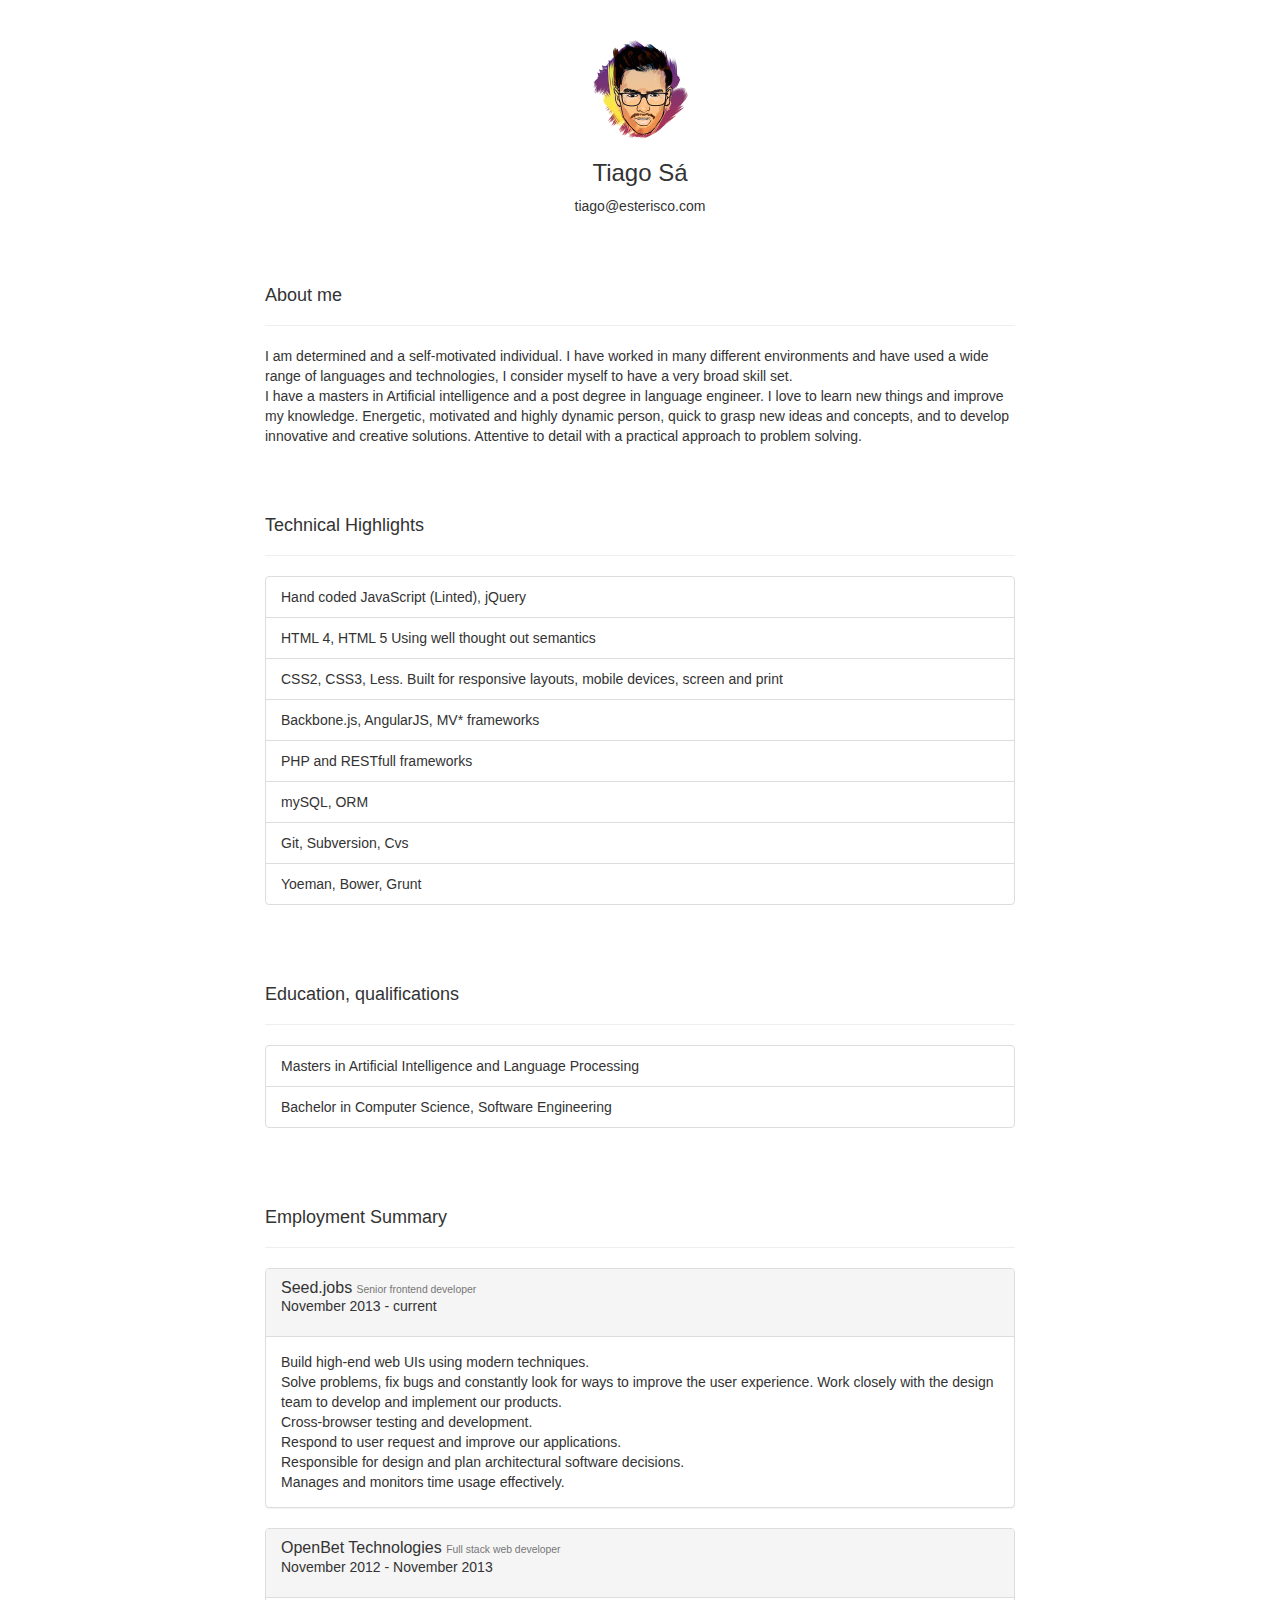
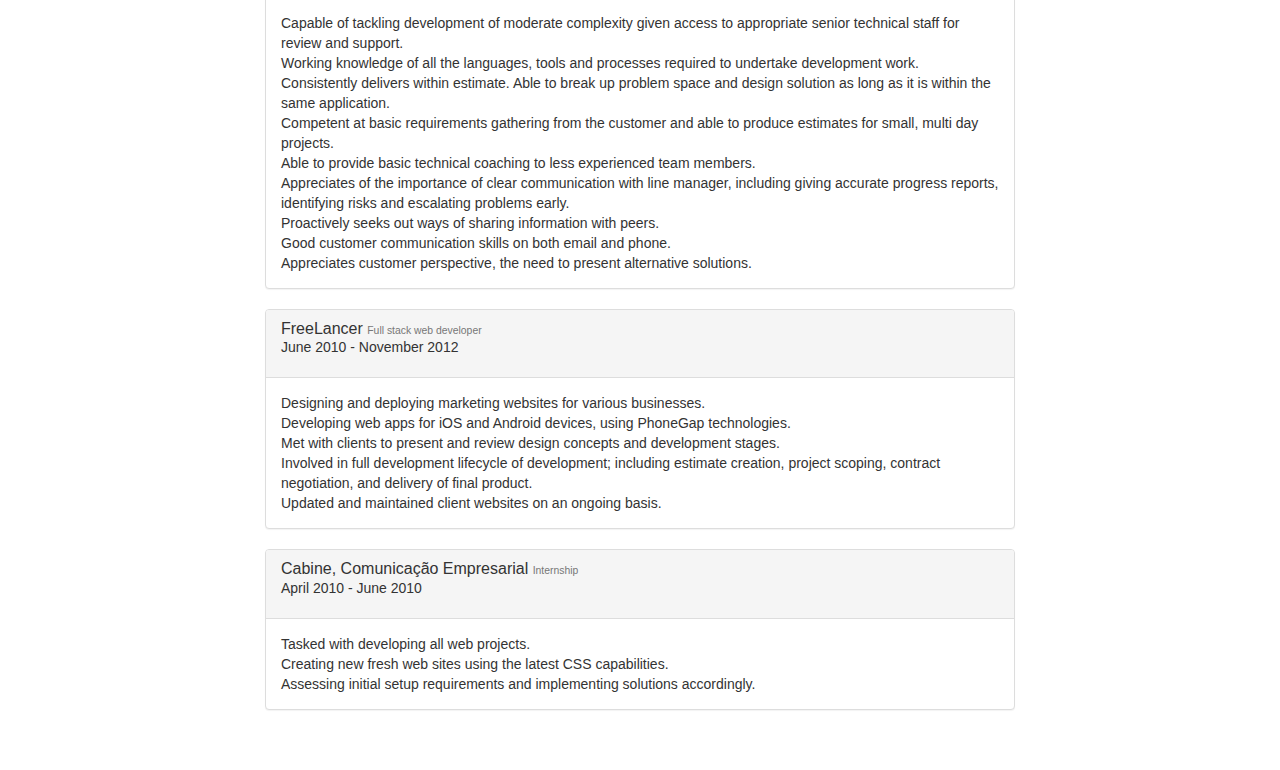
<file: index.html>
<!doctype html> <html class="no-js"> <head> <meta charset="utf-8"> <title></title> <meta name="description" content=""> <meta name="viewport" content="width=device-width"> <!-- Place favicon.ico and apple-touch-icon.png in the root directory --> <link rel="stylesheet" href="styles/main.ac6d48b7.css">  <body ng-app="tiagoApp"> <!--[if lt IE 7]>
      <p class="browsehappy">You are using an <strong>outdated</strong> browser. Please <a href="http://browsehappy.com/">upgrade your browser</a> to improve your experience.</p>
    <![endif]--> <!-- Add your site or application content here --> <div class="container"> <div ng-view=""></div> </div> <!-- Google Analytics: change UA-XXXXX-X to be your site's ID --> <script>(function(i,s,o,g,r,a,m){i['GoogleAnalyticsObject']=r;i[r]=i[r]||function(){
       (i[r].q=i[r].q||[]).push(arguments)},i[r].l=1*new Date();a=s.createElement(o),
       m=s.getElementsByTagName(o)[0];a.async=1;a.src=g;m.parentNode.insertBefore(a,m)
       })(window,document,'script','//www.google-analytics.com/analytics.js','ga');

       ga('create', 'UA-XXXXX-X');
       ga('send', 'pageview');</script> <!--[if lt IE 9]>
    <script src="scripts/oldieshim.ff90b0fb.js"></script>
    <![endif]--> <script src="scripts/vendor.89a83346.js"></script> <script src="scripts/scripts.7fcd093b.js"></script>
</file>
